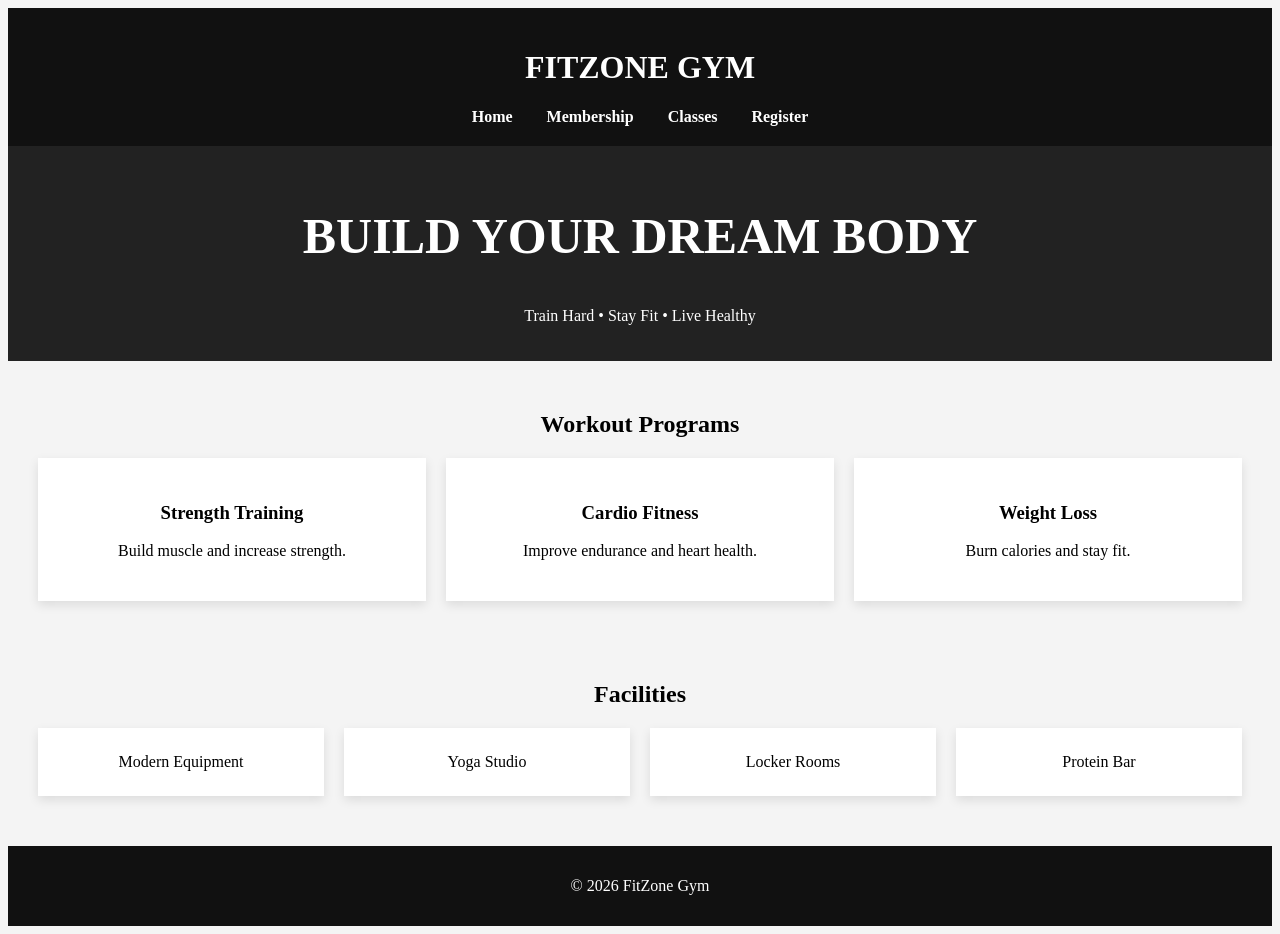
<file: WEB_ABL_2/index.html>
<!DOCTYPE html>
<html>
<head>
    <title>FitZone Gym</title>
    <link rel="stylesheet" href="style.css">
</head>
<body>

<header>
    <h1>FITZONE GYM</h1>
    <nav>
        <a href="index.html">Home</a>
        <a href="membership.html">Membership</a>
        <a href="schedule.html">Classes</a>
        <a href="register.html">Register</a>
    </nav>
</header>

<section class="hero">
    <h2>BUILD YOUR DREAM BODY</h2>
    <p>Train Hard • Stay Fit • Live Healthy</p>
</section>

<section class="section">
    <h2>Workout Programs</h2>

    <div class="cards">
        <div class="card">
            <h3>Strength Training</h3>
            <p>Build muscle and increase strength.</p>
        </div>

        <div class="card">
            <h3>Cardio Fitness</h3>
            <p>Improve endurance and heart health.</p>
        </div>

        <div class="card">
            <h3>Weight Loss</h3>
            <p>Burn calories and stay fit.</p>
        </div>
    </div>
</section>

<section class="section">
    <h2>Facilities</h2>

    <div class="cards">
        <div class="card">Modern Equipment</div>
        <div class="card">Yoga Studio</div>
        <div class="card">Locker Rooms</div>
        <div class="card">Protein Bar</div>
    </div>
</section>

<footer>
    <p>© 2026 FitZone Gym</p>
</footer>

</body>
</html>
</file>
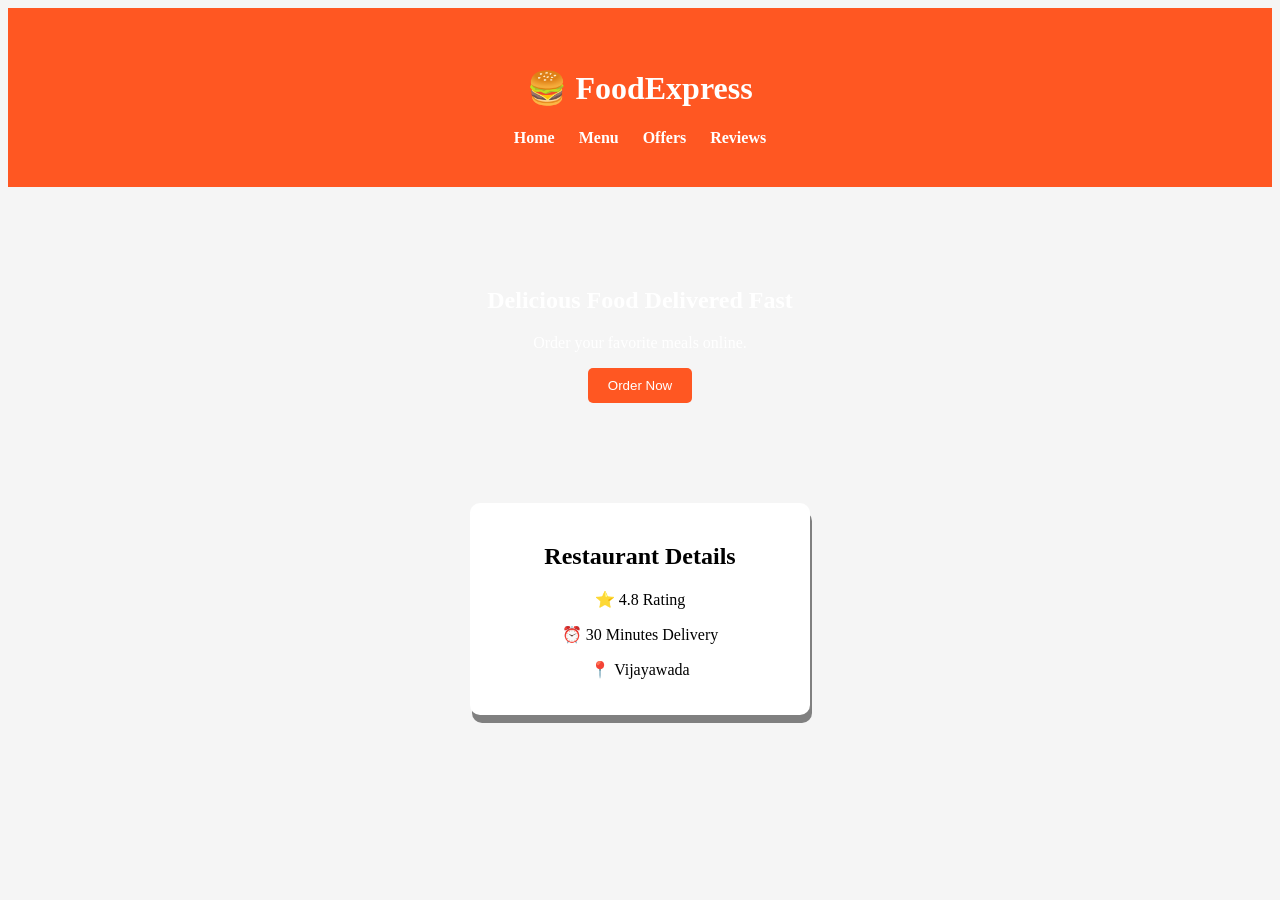
<file: WEB_ABL_3/index.html>
<!DOCTYPE html>
<html>
<head>
    <title>FoodExpress - Home</title>
    <link rel="stylesheet" href="style.css">
</head>
<body>

<header>
    <h1>🍔 FoodExpress</h1>
    <nav>
        <a href="index.html">Home</a>
        <a href="menu.html">Menu</a>
        <a href="offers.html">Offers</a>
        <a href="reviews.html">Reviews</a>
    </nav>
</header>

<section class="hero">
    <h2>Delicious Food Delivered Fast</h2>
    <p>Order your favorite meals online.</p>
    <button>Order Now</button>
</section>

<section class="card">
    <h2>Restaurant Details</h2>
    <p>⭐ 4.8 Rating</p>
    <p>⏰ 30 Minutes Delivery</p>
    <p>📍 Vijayawada</p>
</section>

</body>
</html>
</file>
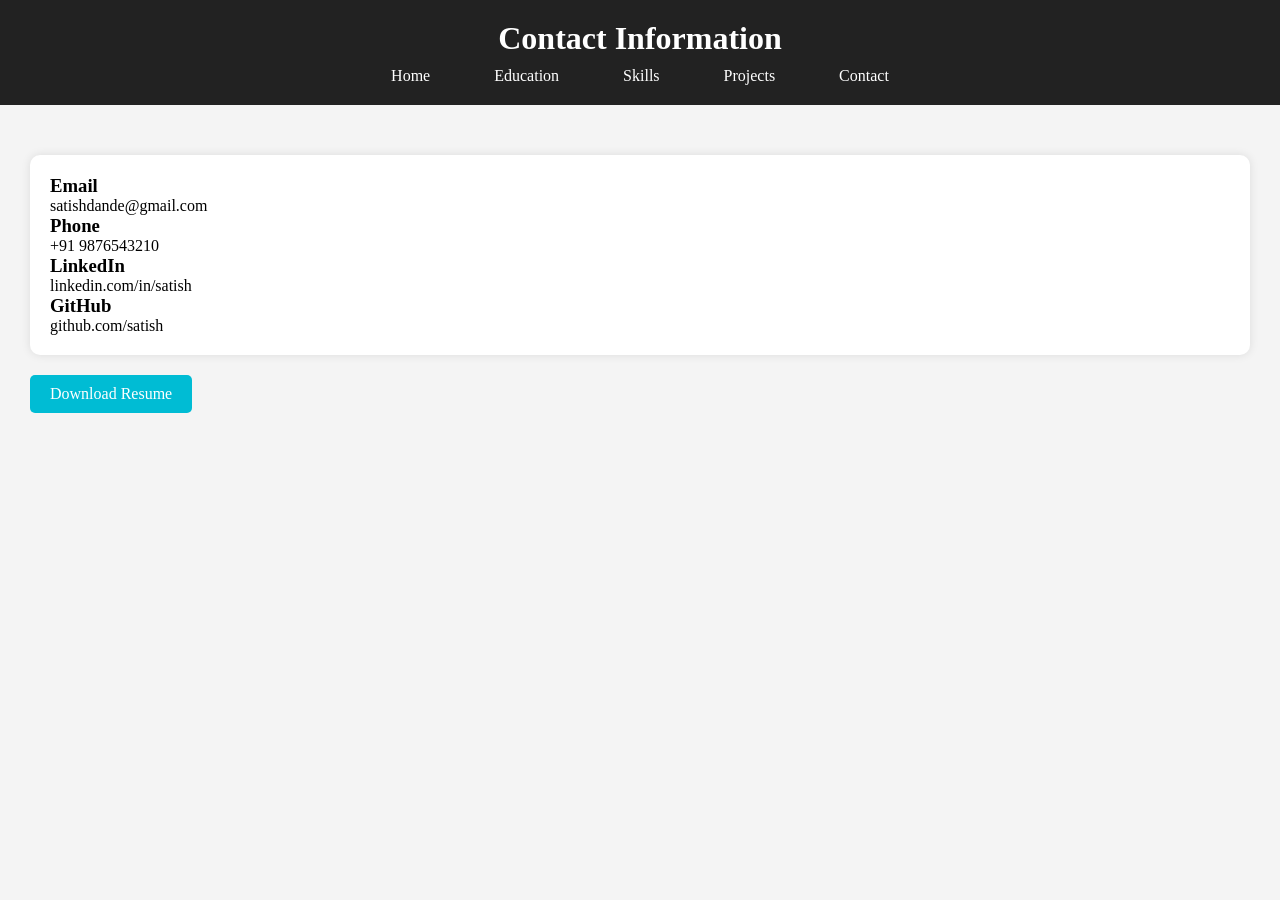
<file: WEB_ABL)__1/contact.html>
<!DOCTYPE html>
<html>
<head>
    <title>Contact</title>
    <link rel="stylesheet" href="style.css">
</head>
<body>

<header>
    <h1>Contact Information</h1>
    <nav>
        <a href="index.html">Home</a>
        <a href="education.html">Education</a>
        <a href="skills.html">Skills</a>
        <a href="projects.html">Projects</a>
        <a href="contact.html">Contact</a>
    </nav>
</header>

<section>

    <div class="card">
        <h3>Email</h3>
        <p>satishdande@gmail.com</p>

        <h3>Phone</h3>
        <p>+91 9876543210</p>

        <h3>LinkedIn</h3>
        <p>linkedin.com/in/satish</p>

        <h3>GitHub</h3>
        <p>github.com/satish</p>
    </div>
    <a href="resume.pdf" class="btn">Download Resume</a>


</section>

</body>
</html>
</file>
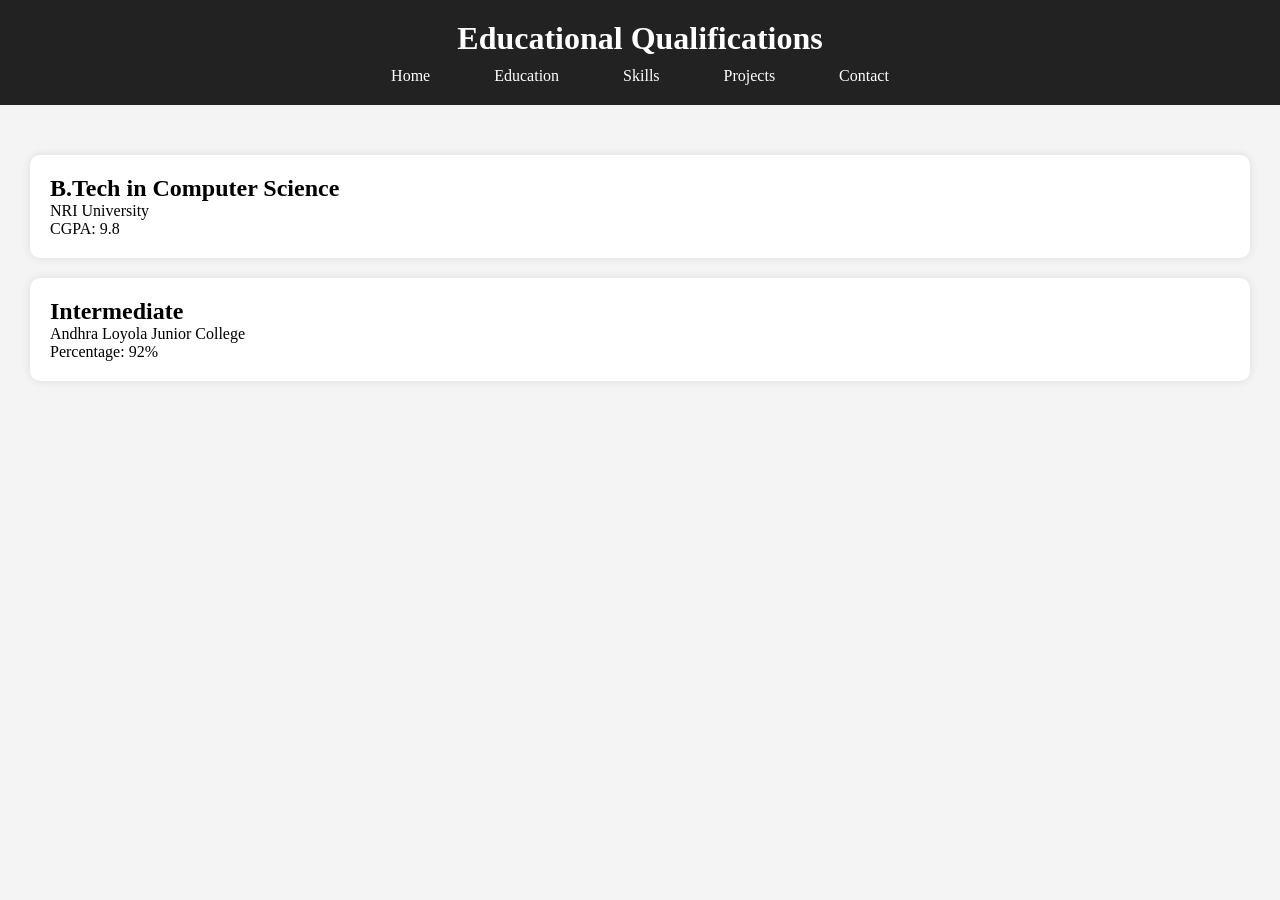
<file: WEB_ABL)__1/education.html>
<!DOCTYPE html>
<html>
<head>
    <title>Education</title>
    <link rel="stylesheet" href="style.css">
</head>
<body>

<header>
    <h1>Educational Qualifications</h1>
    <nav>
        <a href="index.html">Home</a>
        <a href="education.html">Education</a>
        <a href="skills.html">Skills</a>
        <a href="projects.html">Projects</a>
        <a href="contact.html">Contact</a>
    </nav>
</header>

<section>
    <div class="card">
        <h2>B.Tech in Computer Science</h2>
        <p>NRI University</p>
        <p>CGPA: 9.8</p>
    </div>

    <div class="card">
        <h2>Intermediate</h2>
        <p>Andhra Loyola Junior College</p>
        <p>Percentage: 92%</p>
    </div>
</section>

</body>
</html>
</file>
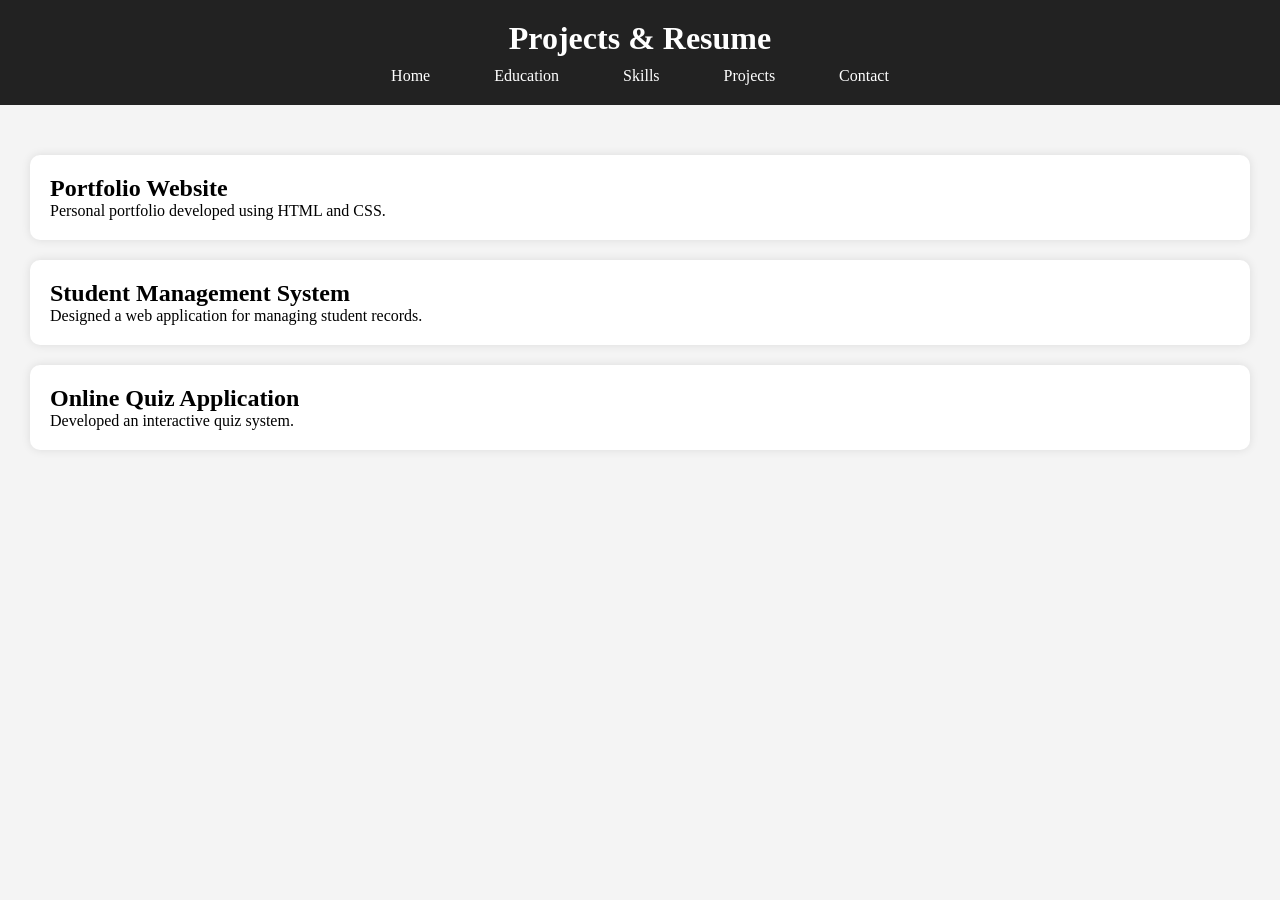
<file: WEB_ABL)__1/projects.html>
<!DOCTYPE html>
<html>
<head>
    <title>Projects</title>
    <link rel="stylesheet" href="style.css">
</head>
<body>

<header>
    <h1>Projects & Resume</h1>
    <nav>
        <a href="index.html">Home</a>
        <a href="education.html">Education</a>
        <a href="skills.html">Skills</a>
        <a href="projects.html">Projects</a>
        <a href="contact.html">Contact</a>
    </nav>
</header>

<section>

    <div class="card">
        <h2>Portfolio Website</h2>
        <p>Personal portfolio developed using HTML and CSS.</p>
    </div>

    <div class="card">
        <h2>Student Management System</h2>
        <p>Designed a web application for managing student records.</p>
    </div>

    <div class="card">
        <h2>Online Quiz Application</h2>
        <p>Developed an interactive quiz system.</p>
    </div>
</section>

</body>
</html>
</file>
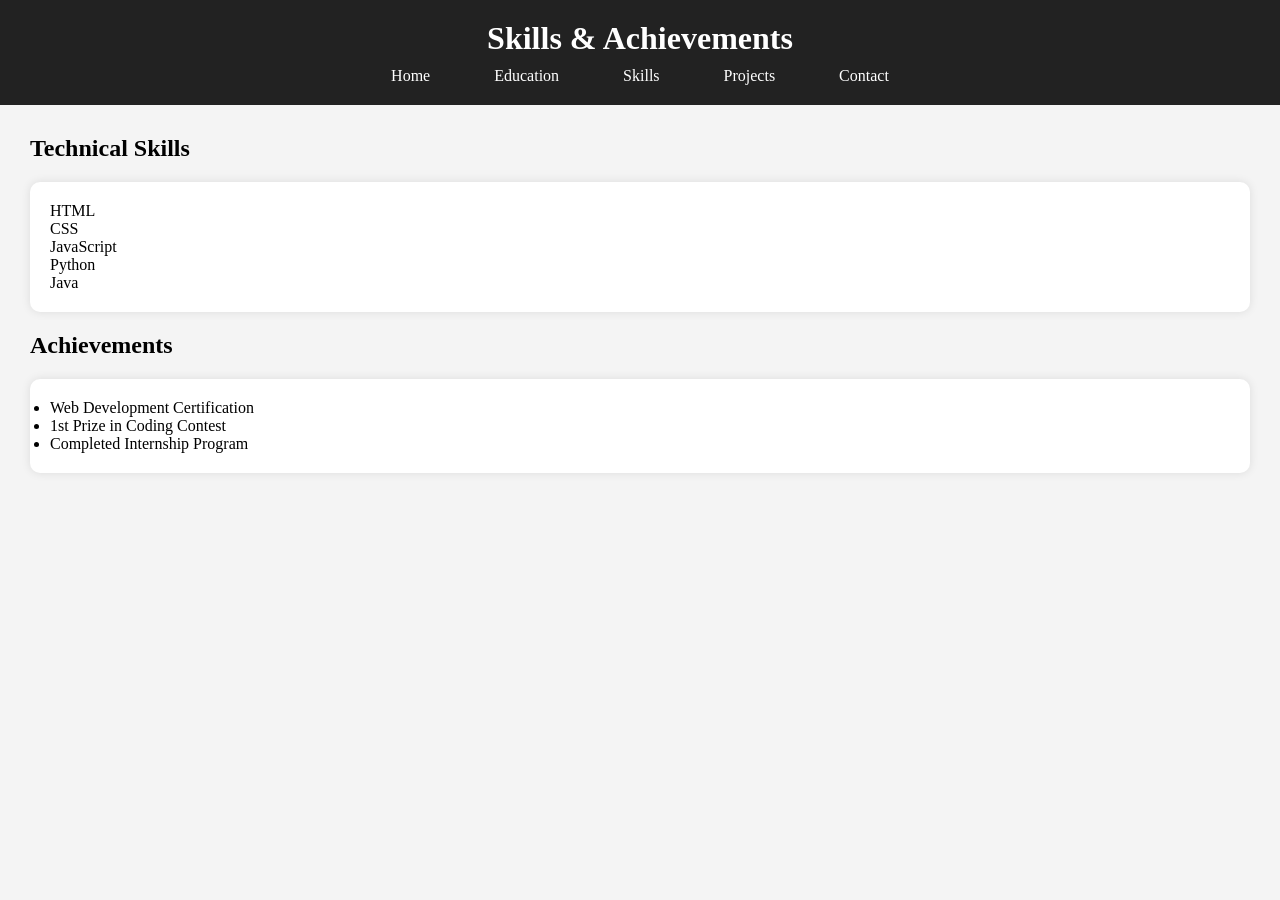
<file: WEB_ABL)__1/skills.html>
<!DOCTYPE html>
<html>
<head>
    <title>Skills & Achievements</title>
    <link rel="stylesheet" href="style.css">
</head>
<body>

<header>
    <h1>Skills & Achievements</h1>
    <nav>
        <a href="index.html">Home</a>
        <a href="education.html">Education</a>
        <a href="skills.html">Skills</a>
        <a href="projects.html">Projects</a>
        <a href="contact.html">Contact</a>
    </nav>
</header>

<section>
    <h2>Technical Skills</h2>

    <div class="card">
        <p>HTML</p>
        <p>CSS</p>
        <p>JavaScript</p>
        <p>Python</p>
        <p>Java</p>
    </div>

    <h2>Achievements</h2>

    <div class="card">
        <ul>
            <li>Web Development Certification</li>
            <li>1st Prize in Coding Contest</li>
            <li>Completed Internship Program</li>
        </ul>
    </div>
</section>

</body>
</html>
</file>
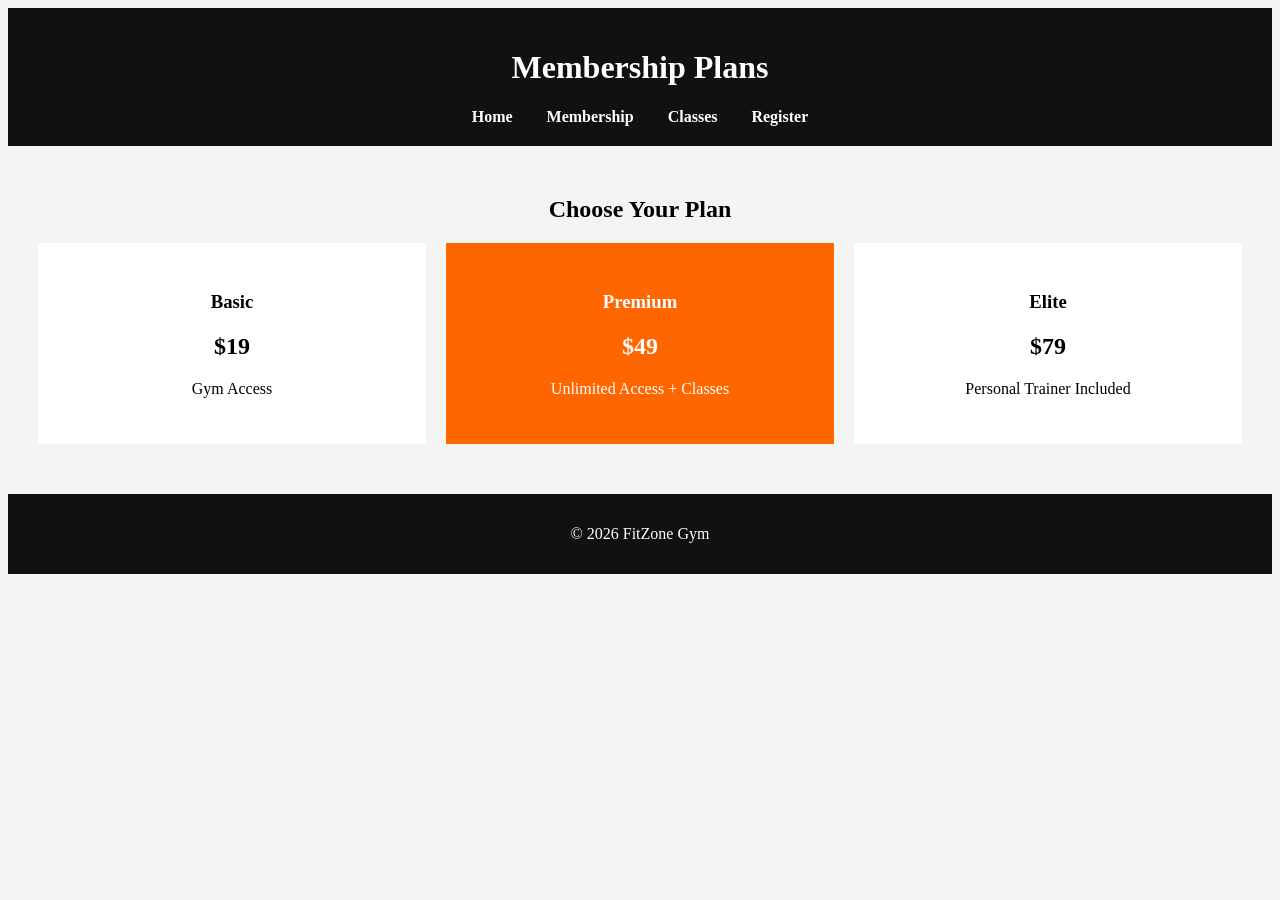
<file: WEB_ABL_2/membership.html>
<!DOCTYPE html>
<html>
<head>
    <title>Membership Plans</title>
    <link rel="stylesheet" href="style.css">
</head>
<body>

<header>
    <h1>Membership Plans</h1>
    <nav>
        <a href="index.html">Home</a>
        <a href="membership.html">Membership</a>
        <a href="schedule.html">Classes</a>
        <a href="register.html">Register</a>
    </nav>
</header>

<section class="section">
    <h2>Choose Your Plan</h2>

    <div class="pricing">

        <div class="plan">
            <h3>Basic</h3>
            <h1>$19</h1>
            <p>Gym Access</p>
        </div>

        <div class="plan featured">
            <h3>Premium</h3>
            <h1>$49</h1>
            <p>Unlimited Access + Classes</p>
        </div>

        <div class="plan">
            <h3>Elite</h3>
            <h1>$79</h1>
            <p>Personal Trainer Included</p>
        </div>

    </div>
</section>

<footer>
    <p>© 2026 FitZone Gym</p>
</footer>

</body>
</html>
</file>
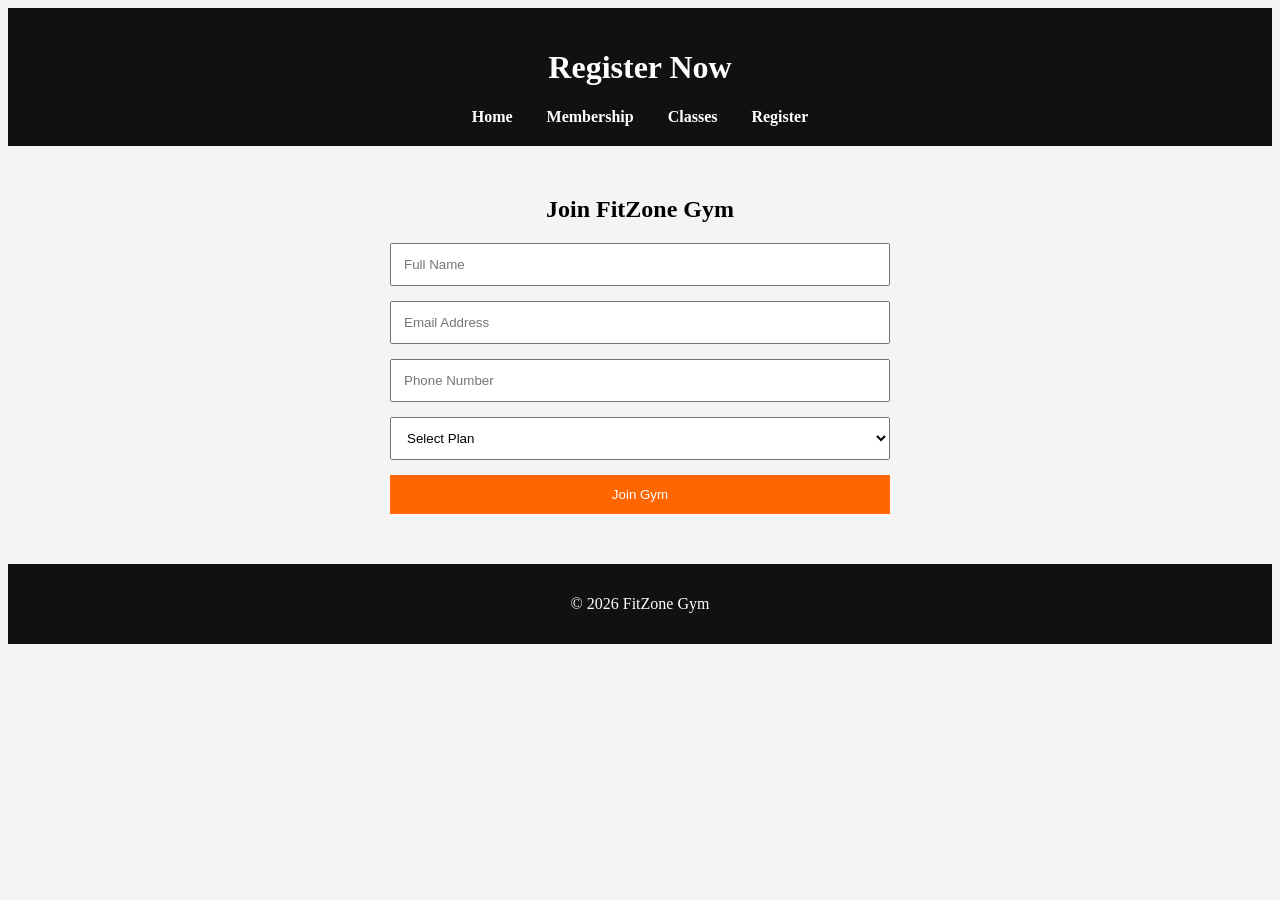
<file: WEB_ABL_2/register.html>
<!DOCTYPE html>
<html>
<head>
    <title>Gym Registration</title>
    <link rel="stylesheet" href="style.css">
</head>
<body>

<header>
    <h1>Register Now</h1>
    <nav>
        <a href="index.html">Home</a>
        <a href="membership.html">Membership</a>
        <a href="schedule.html">Classes</a>
        <a href="register.html">Register</a>
    </nav>
</header>

<section class="section">

<h2>Join FitZone Gym</h2>

<form>

<input type="text" placeholder="Full Name" required>

<input type="email" placeholder="Email Address" required>

<input type="tel" placeholder="Phone Number" required>

<select>
    <option>Select Plan</option>
    <option>Basic</option>
    <option>Premium</option>
    <option>Elite</option>
</select>

<button type="submit">Join Gym</button>

</form>

</section>

<footer>
    <p>© 2026 FitZone Gym</p>
</footer>

</body>
</html>
</file>
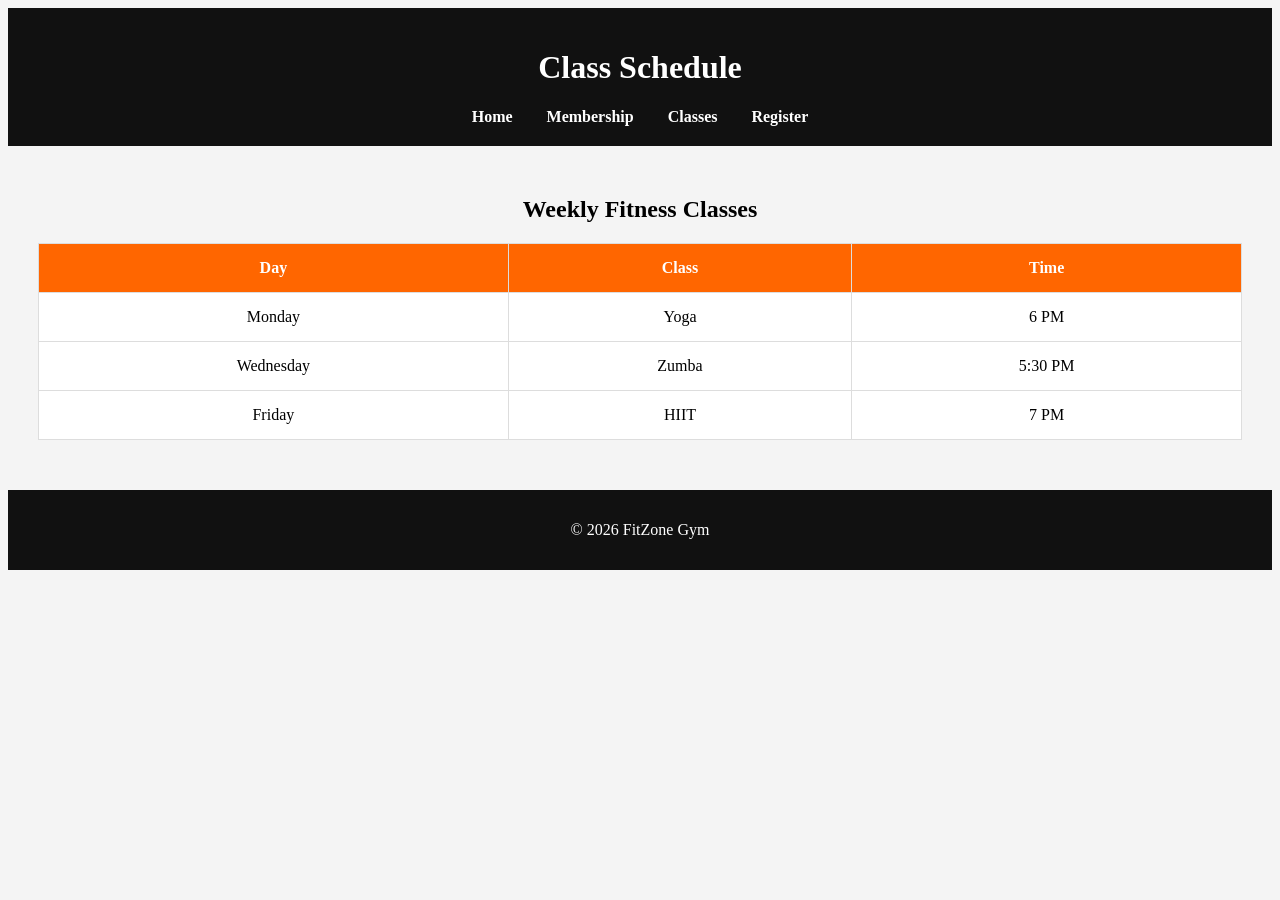
<file: WEB_ABL_2/schedule.html>
<!DOCTYPE html>
<html>
<head>
    <title>Class Schedule</title>
    <link rel="stylesheet" href="style.css">
</head>
<body>

<header>
    <h1>Class Schedule</h1>
    <nav>
        <a href="index.html">Home</a>
        <a href="membership.html">Membership</a>
        <a href="schedule.html">Classes</a>
        <a href="register.html">Register</a>
    </nav>
</header>

<section class="section">

<h2>Weekly Fitness Classes</h2>

<table>
    <tr>
        <th>Day</th>
        <th>Class</th>
        <th>Time</th>
    </tr>

    <tr>
        <td>Monday</td>
        <td>Yoga</td>
        <td>6 PM</td>
    </tr>

    <tr>
        <td>Wednesday</td>
        <td>Zumba</td>
        <td>5:30 PM</td>
    </tr>

    <tr>
        <td>Friday</td>
        <td>HIIT</td>
        <td>7 PM</td>
    </tr>
</table>

</section>

<footer>
    <p>© 2026 FitZone Gym</p>
</footer>

</body>
</html>
</file>
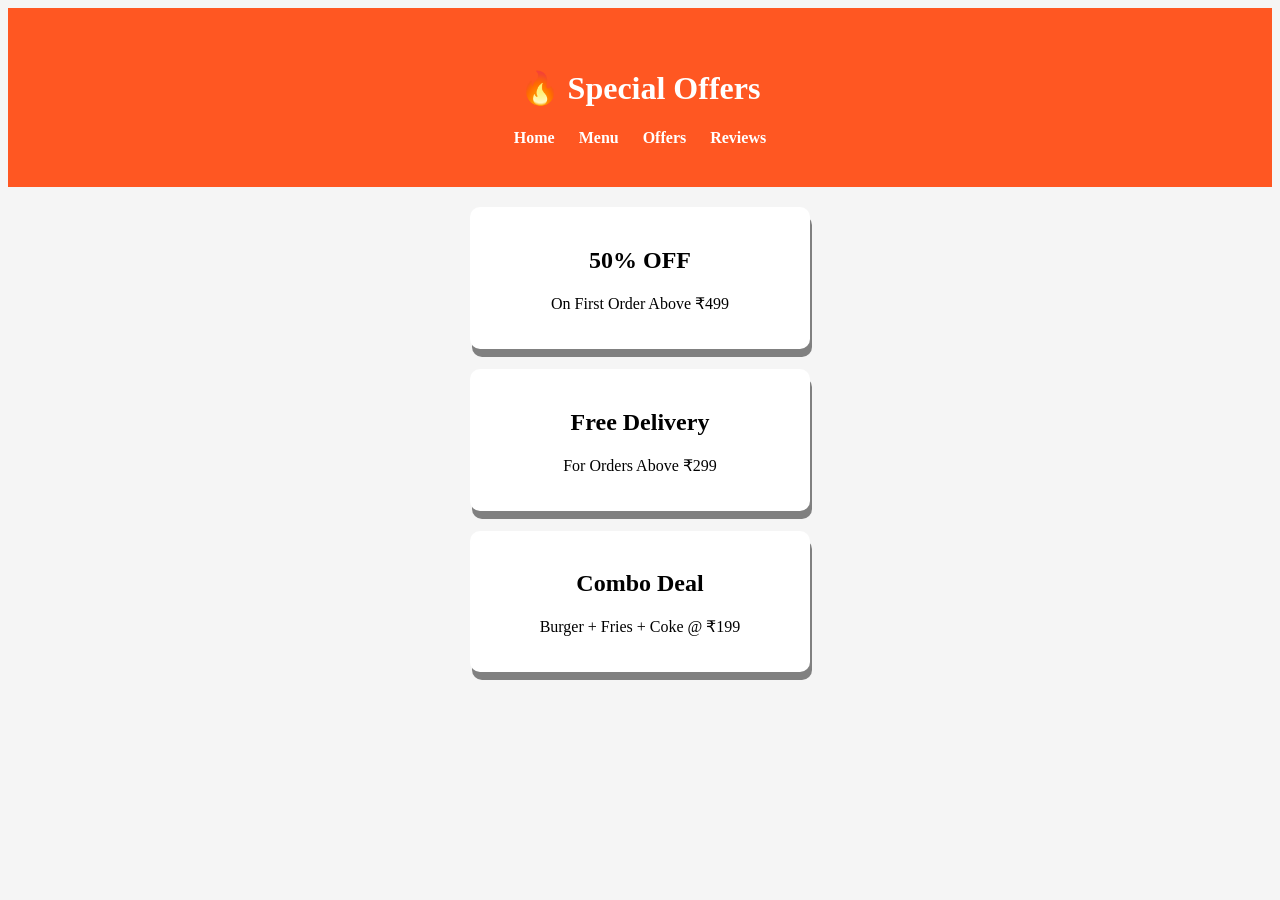
<file: WEB_ABL_3/offers.html>
<!DOCTYPE html>
<html>
<head>
    <title>FoodExpress - Offers</title>
    <link rel="stylesheet" href="style.css">
</head>
<body>

<header>
    <h1>🔥 Special Offers</h1>
    <nav>
        <a href="index.html">Home</a>
        <a href="menu.html">Menu</a>
        <a href="offers.html">Offers</a>
        <a href="reviews.html">Reviews</a>
    </nav>
</header>

<div class="card">
    <h2>50% OFF</h2>
    <p>On First Order Above ₹499</p>
</div>

<div class="card">
    <h2>Free Delivery</h2>
    <p>For Orders Above ₹299</p>
</div>

<div class="card">
    <h2>Combo Deal</h2>
    <p>Burger + Fries + Coke @ ₹199</p>
</div>

</body>
</html>
</file>
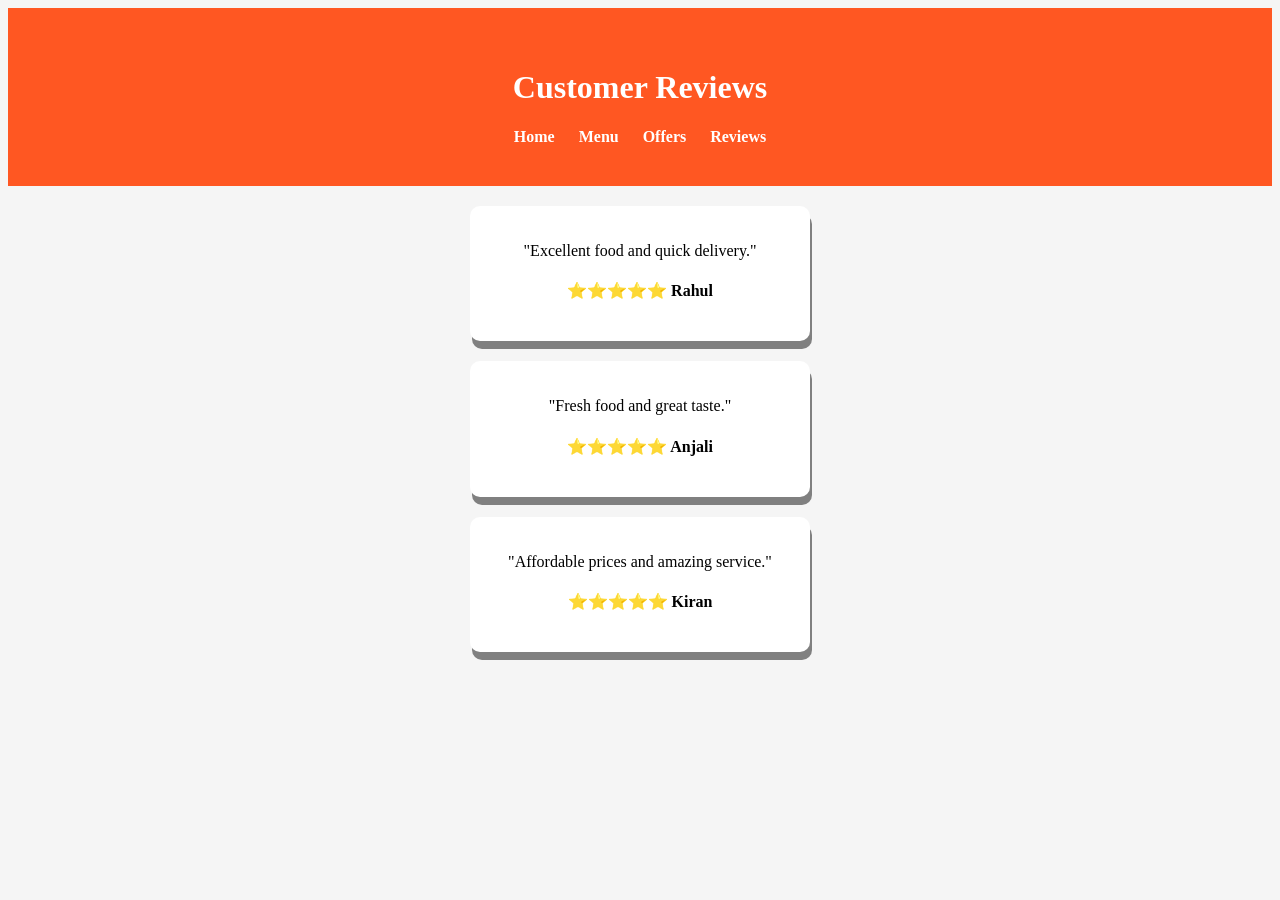
<file: WEB_ABL_3/reviews.html>
<!DOCTYPE html>
<html>
<head>
    <title>FoodExpress - Reviews</title>
    <link rel="stylesheet" href="style.css">
</head>
<body>

<header>
    <h1>Customer Reviews</h1>
    <nav>
        <a href="index.html">Home</a>
        <a href="menu.html">Menu</a>
        <a href="offers.html">Offers</a>
        <a href="reviews.html">Reviews</a>
    </nav>
</header>

<div class="card">
    <p>"Excellent food and quick delivery."</p>
    <h4>⭐⭐⭐⭐⭐ Rahul</h4>
</div>

<div class="card">
    <p>"Fresh food and great taste."</p>
    <h4>⭐⭐⭐⭐⭐ Anjali</h4>
</div>

<div class="card">
    <p>"Affordable prices and amazing service."</p>
    <h4>⭐⭐⭐⭐⭐ Kiran</h4>
</div>

</body>
</html>
</file>
<file: WEB_ABL_2/style.css>
body{
    background:#f4f4f4;
}

header{
    background:#111;
    color:white;
    text-align:center;
    padding:20px;
}

nav{
    margin-top:10px;
}

nav a{
    color:white;
    text-decoration:none;
    margin:15px;
    font-weight:bold;
    transition:0.3s;
}

nav a:hover{
    color:#ff6600;
}

.hero{
    background:#222;
    color:white;
    text-align:center;
    padding: 20px;
}

.hero h2{
    font-size:50px;
}

.section{
    padding:30px;
    text-align:center;
}

.cards{
    display:grid;
    grid-template-columns:repeat(auto-fit,minmax(220px,1fr));
    gap:20px;
    margin-top:20px;
}

.card{
    background:white;
    padding:25px;
    box-shadow:0 4px 10px rgba(0,0,0,0.1);
    transition:.4s;
}

.card:hover{
    transform:translateY(-10px);
}

.pricing{
    display:grid;
    grid-template-columns:repeat(auto-fit,minmax(250px,1fr));
    gap:20px;
}

.plan{
    background:white;
    padding:30px;
    transition:.4s;
}

.plan:hover{
    transform:scale(1.05);
}

.featured{
    background:#ff6600;
    color:white;
}

table{
    width:100%;
    border-collapse:collapse;
    background:white;
}

th{
    background:#ff6600;
    color:white;
}

th,td{
    padding:15px;
    border:1px solid #ddd;
}

form{
    max-width:500px;
    margin:auto;
    display:flex;
    flex-direction:column;
    gap:15px;
}

input,
select{
    padding:12px;
}

button{
    background:#ff6600;
    color:white;
    border:none;
    padding:12px;
    cursor:pointer;
    transition:.3s;
}

button:hover{
    background:#cc5200;
}

footer{
    background:#111;
    color:white;
    text-align:center;
    padding:15px;
    margin-top:20px;
}

@media(max-width:768px){

.hero h2{
    font-size:35px;
}

nav a{
    display:block;
    margin:10px;
}

}
</file>
<file: WEB_ABL_3/style.css>
body{
   background:#f5f5f5;
}

header{
   background:#ff5722;
    color:white;
    text-align:center;
    padding:40px;
}

nav a{
    color:white;margin:10px;
    text-decoration:none;
    font-weight:bold;
}

.hero{
    text-align:center;
    padding:80px 20px;
    background:url("https://via.placeholder.com/1200x400");
    background-size:cover;
    color:white;
}
button{
    padding:10px 20px;
    background:#ff5722;
    color:white;
    border:none;
    border-radius:5px;
    cursor:po*nter;
}

.container{
    display:flex;
    justify-content:center;
    flex-wrap:wrap;
    gap:20px;
    padding:20px;
}

.food-card,.card{
    background:white;
    width:300px;
    margin:20px auto;
    padding:20px;
    text-align:center;
   border-radius:10px;
    box-shadow: 2px 8px gray;
}

.food-card img{
    width:100;
    border-radius:10px;
}

@media(max-width:768px){
    .container{
        flex-direction:column;
        align-items:center;
    }

    nav a{
        display:block;
        margin:8px;
    }
}
</file>
<file: WEB_ABL)__1/style.css>
*{
    margin:0;
    padding:0;
    box-sizing:border-box;
}

body{
    background:#f4f4f4;
}

header{
    background:#222;
    color:white;
    text-align:center;
    padding:20px;
}

nav{
    margin-top:10px;
}

nav a{
    color:white;
    text-decoration:none;
    margin:0 15px;
    padding:8px 15px;
    transition:0.3s;
}

nav a:hover{
    background:#00bcd4;
    border-radius:5px;
}

.hero{
    text-align:center;
    padding:50px;
    animation:fadeIn 2s;
}

.hero img{
    width:180px;
    height:180px;
    border-radius:50%;
    border:4px solid #00bcd4;
}

section{
    padding:30px;
}

.card{
    background:white;
    padding:20px;
    margin:20px 0;
    border-radius:10px;
    box-shadow:0 0 10px rgba(0,0,0,0.1);
    transition:0.4s;
}

.card:hover{
    transform:translateY(-5px);
}

.btn{
    display:inline-block;
    padding:10px 20px;
    background:#00bcd4;
    color:white;
    text-decoration:none;
    border-radius:5px;
}

.btn:hover{
    background:#008c9e;
}

    from{
        opacity:0;
        transform:translateY(40px);
    }
    to{
        opacity:1;
        transform:translateY(0);
    }

@media(max-width:768px){

    nav a{
        display:block;
        margin:10px;
    }

    .hero{
        padding:20px;
    }

    section{
        padding:15px;
    }
}
</file>
